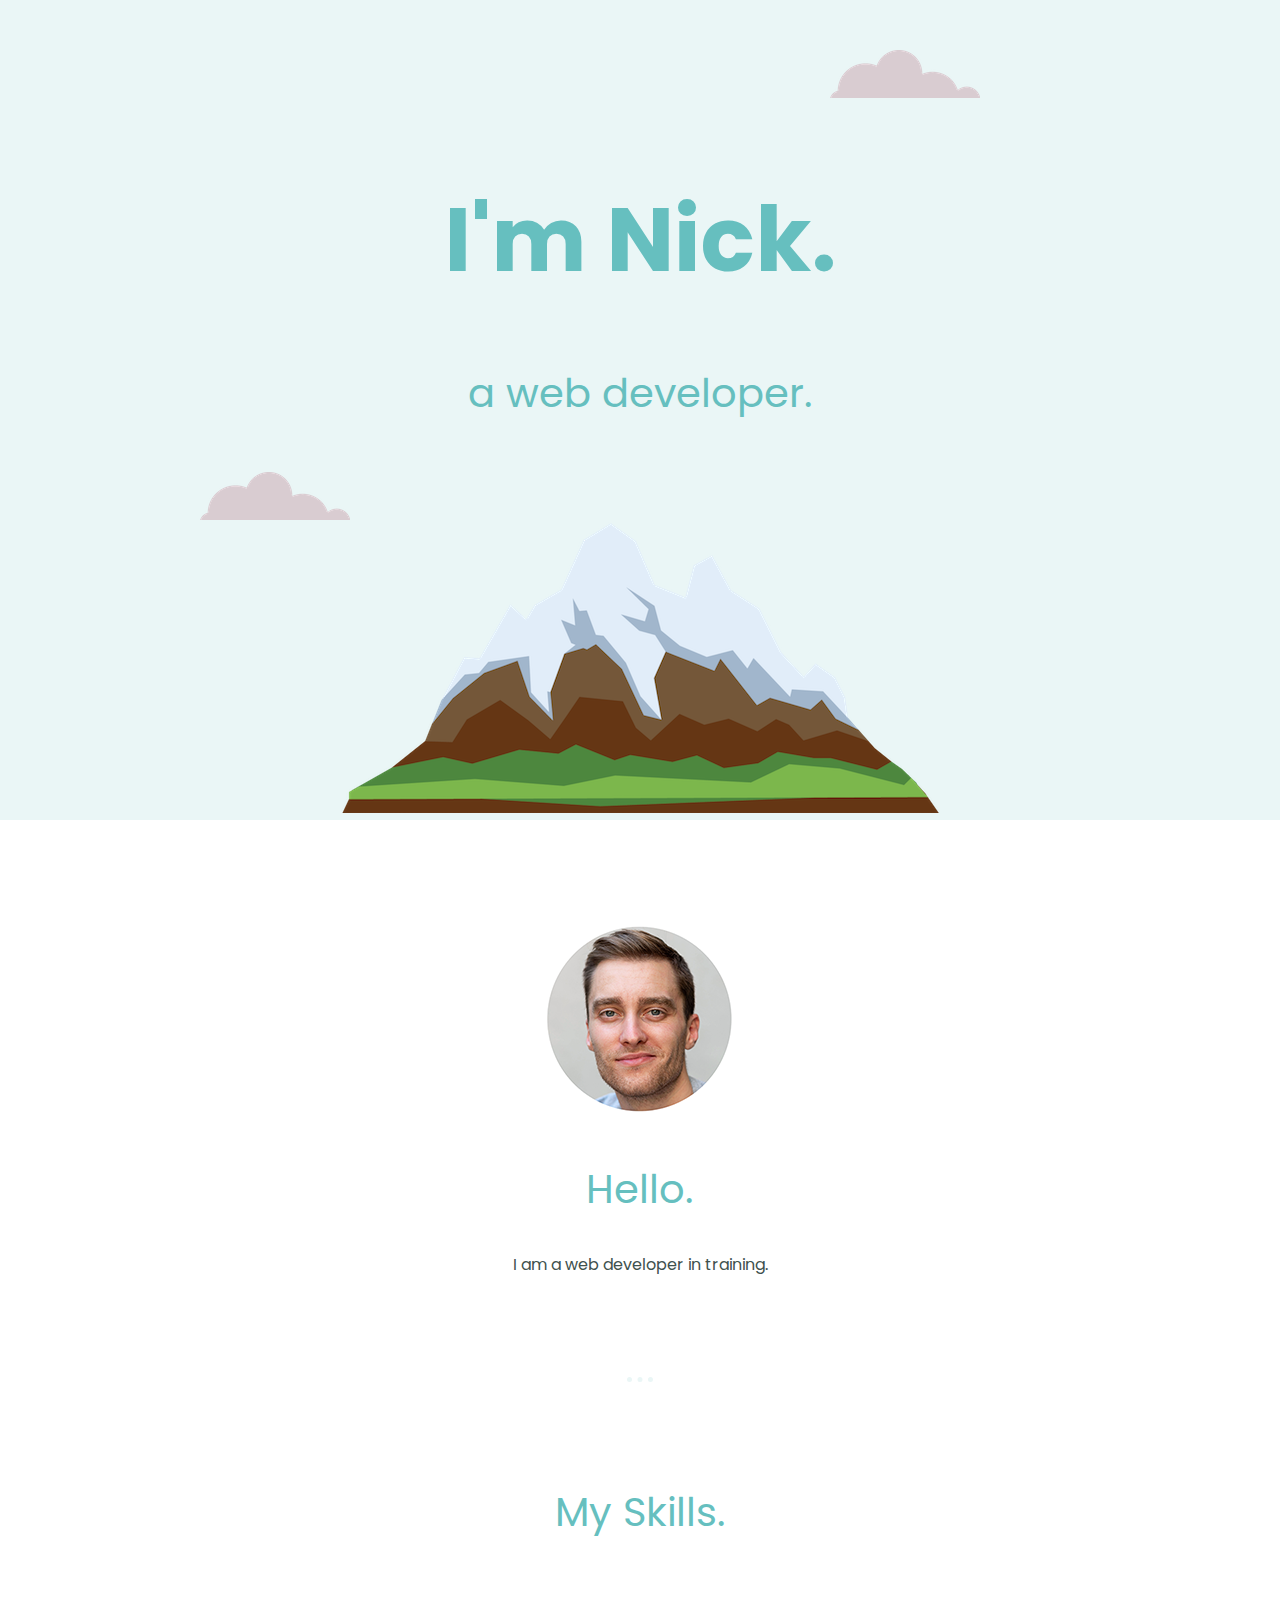
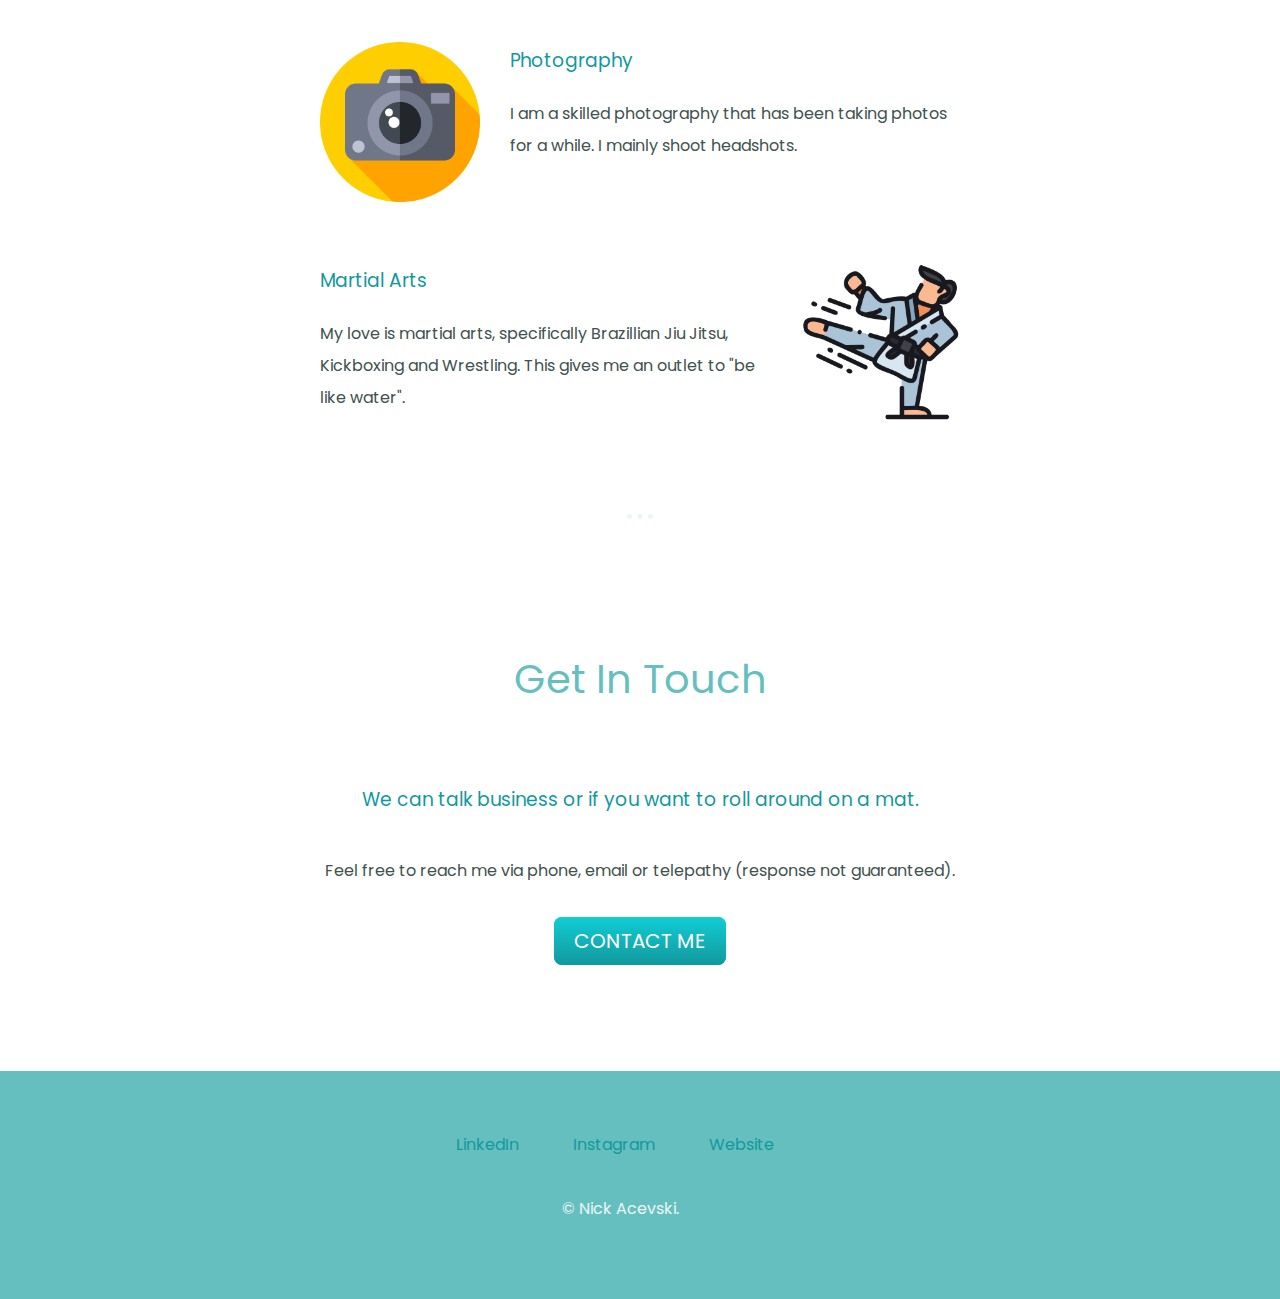
<file: index.html>
<!DOCTYPE html>
<html lang="en">
  <head>
    <meta charset="UTF-8" />
    <meta http-equiv="X-UA-Compatible" content="IE=edge" />
    <meta name="viewport" content="width=device-width, initial-scale=1.0" />
    <title>Nick Acevski</title>
    <link rel="stylesheet" href="css/styles.css" />
    <link rel="icon" href="images/favicon.ico" />
    <link rel="preconnect" href="https://fonts.googleapis.com" />
    <link rel="preconnect" href="https://fonts.gstatic.com" crossorigin />
    <link rel="preconnect" href="https://fonts.googleapis.com" />
    <link rel="preconnect" href="https://fonts.gstatic.com" crossorigin />
    <link
      href="https://fonts.googleapis.com/css2?family=Poppins:wght@100;500;700&display=swap"
      rel="stylesheet"
    />
  </head>

  <body>
    <div class="top-container">
      <img class="top-cloud" src="images/cloud.png" alt="cloud-img" />
      <h1>I'm Nick.</h1>
      <h2>a web developer.</h2>
      <img class="bottom-cloud" src="images/cloud.png" alt="cloud-img" />
      <img src="images/mountain.png" alt="mountain-img" />
    </div>
    <div class="middle-container">
      <div class="profile">
        <img src="images/nickDisplayPhoto.png" alt="Nick Display Photo" />
        <h2>Hello.</h2>
        <p>I am a web developer in training.</p>
      </div>
      <hr />
      <div class="skills">
        <h2>My Skills.</h2>
        <div class="skill-row">
          <img class="camera-image" src="images/photo.png" alt="camera icon" />
          <h3>Photography</h3>
          <p>
            I am a skilled photography that has been taking photos for a while.
            I mainly shoot headshots.
          </p>
        </div>
        <div class="skill-row">
          <img
            class="martial-image"
            src="images/fight.png"
            alt="martial arts icon"
          />
          <h3>Martial Arts</h3>
          <p>
            My love is martial arts, specifically Brazillian Jiu Jitsu,
            Kickboxing and Wrestling. This gives me an outlet to "be like
            water".
          </p>
        </div>
      </div>
      <hr />
      <div class="contact-me">
        <h2>Get In Touch</h2>
        <h3>We can talk business or if you want to roll around on a mat.</h3>
        <p>
          Feel free to reach me via phone, email or telepathy (response not
          guaranteed).
        </p>
        <a class="btn" href="mailto:nick.acevski@gmail.com">CONTACT ME</a>
      </div>
    </div>

    <div class="bottom-container">
      <a class="footer-link" href="https://www.linkedin.com/nickacevski"
        >LinkedIn</a
      >
      <a class="footer-link" href="https://instagram.com/takenby.nick"
        >Instagram</a
      >
      <a class="footer-link" href="https://www.takenbynick.com/">Website</a>
      <p class="footer-name">© Nick Acevski.</p>
    </div>
  </body>
</html>
</file>
<file: css/styles.css>
.top-container {
    background-color: #EAF6F6;
    position: relative;
    padding-top: 100px;
}
.middle-container {
    margin: 100px 0;
}
.bottom-container {
    background-color: #66BFBF;
    margin: 80px auto 0px auto;
    padding: 50px;
    line-height: 3;
}

.top-cloud {
    position: absolute;
    right: 300px;
    top: 50px;
}

.bottom-cloud {
    position: absolute;
    left: 200px;
    bottom: 300px;
}

body {
    margin: 0;
    text-align: center;
    font-family: 'Poppins', sans-serif;
}
h1 {
    margin: 50px auto 0px auto;
    font-family: 'Poppins', sans-serif;
    font-size: 5.625rem;
    color:  #66BFBF;
    line-height: 2;
}

h2 {
    font-family: 'Poppins', sans-serif;
    font-weight: normal;
    font-size: 2.5rem;
    color:  #66BFBF;
}

h3 {
    font-family: 'Poppins', sans-serif;
    font-weight: normal;
    color: #11999E;
}

a {
    color: #11999E;
}

p {
    color: #40514E
}

hr {
    border-style: none;
    border-top-style: dotted;
    border-color: #EAF6F6;
    border-width: 5px;
    width: 2%;
    margin: 100px auto 100px auto;

}

.skill-row {
    width: 50%;
    margin: 100px auto 100px auto;
    text-align: left;
    line-height: 2;
}

.camera-image {
    width: 25%;
    float: left;
    padding-right: 30px;
}

.martial-image {
    width: 25%;
    float: right;
    padding-left: 30px;
}

.btn {
    background: #11cdd4;
    background-image: -webkit-linear-gradient(top, #11cdd4, #11999e);
    background-image: -moz-linear-gradient(top, #11cdd4, #11999e);
    background-image: -ms-linear-gradient(top, #11cdd4, #11999e);
    background-image: -o-linear-gradient(top, #11cdd4, #11999e);
    background-image: linear-gradient(to bottom, #11cdd4, #11999e);
    -webkit-border-radius: 8;
    -moz-border-radius: 8;
    border-radius: 8px;
    font-family: 'Poppins', sans-serif;
    color: #ffffff;
    font-size: 20px;
    padding: 10px 20px 10px 20px;
    text-decoration: none;
  }
  
  .btn:hover {
    background: #30e3cb;
    background-image: -webkit-linear-gradient(top, #30e3cb, #2bc4ad);
    background-image: -moz-linear-gradient(top, #30e3cb, #2bc4ad);
    background-image: -ms-linear-gradient(top, #30e3cb, #2bc4ad);
    background-image: -o-linear-gradient(top, #30e3cb, #2bc4ad);
    background-image: linear-gradient(to bottom, #30e3cb, #2bc4ad);
    text-decoration: none;
  }

.footer-link {
    padding-bottom: 100px;
    margin-right: 50px;
    color: #11999E;
    text-decoration: none;
}


.contact-me {
    line-height: 3;
}

.footer-name {
    margin-right: 40px;
    color: #EAF6F6;
}

a:hover {
    color: #EAF6F6;
}
</file>
